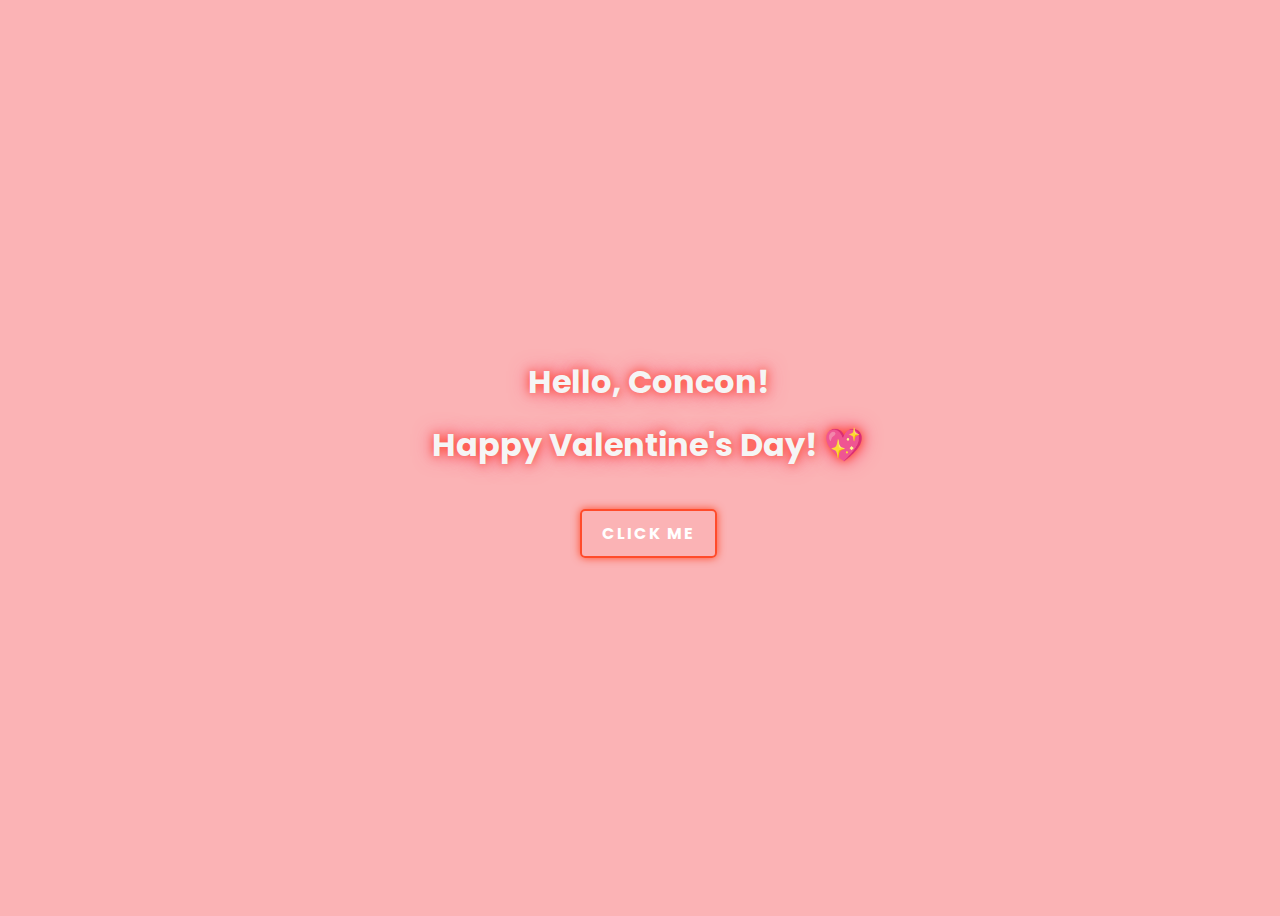
<file: index.html>
<!DOCTYPE html>
<html lang="en">
<head>
    <meta charset="UTF-8">
    <meta http-equiv="X-UA-Compatible" content="IE=edge">
    <meta name="viewport" content="width=device-width, initial-scale=1.0">
    <link rel="stylesheet" href="css/style.css">
    <link rel="icon" href="img/flowers.png" type="image/x-icon">
    <title>Special Gift</title>
</head>
<body>
    <div class="hello-message">Hello, Concon! </div>

    <div class="greetings">
        
       Happy Valentine's Day! 💖
        
    </div>
    <div class="description">
        <span>&nbsp;</span> <!-- Adds space -->
    </div>
    <div class="button">
        <button>
            <a href="letter.html">Click ME</a>
        </button>
        
    </div>
</body>
</html>
</file>
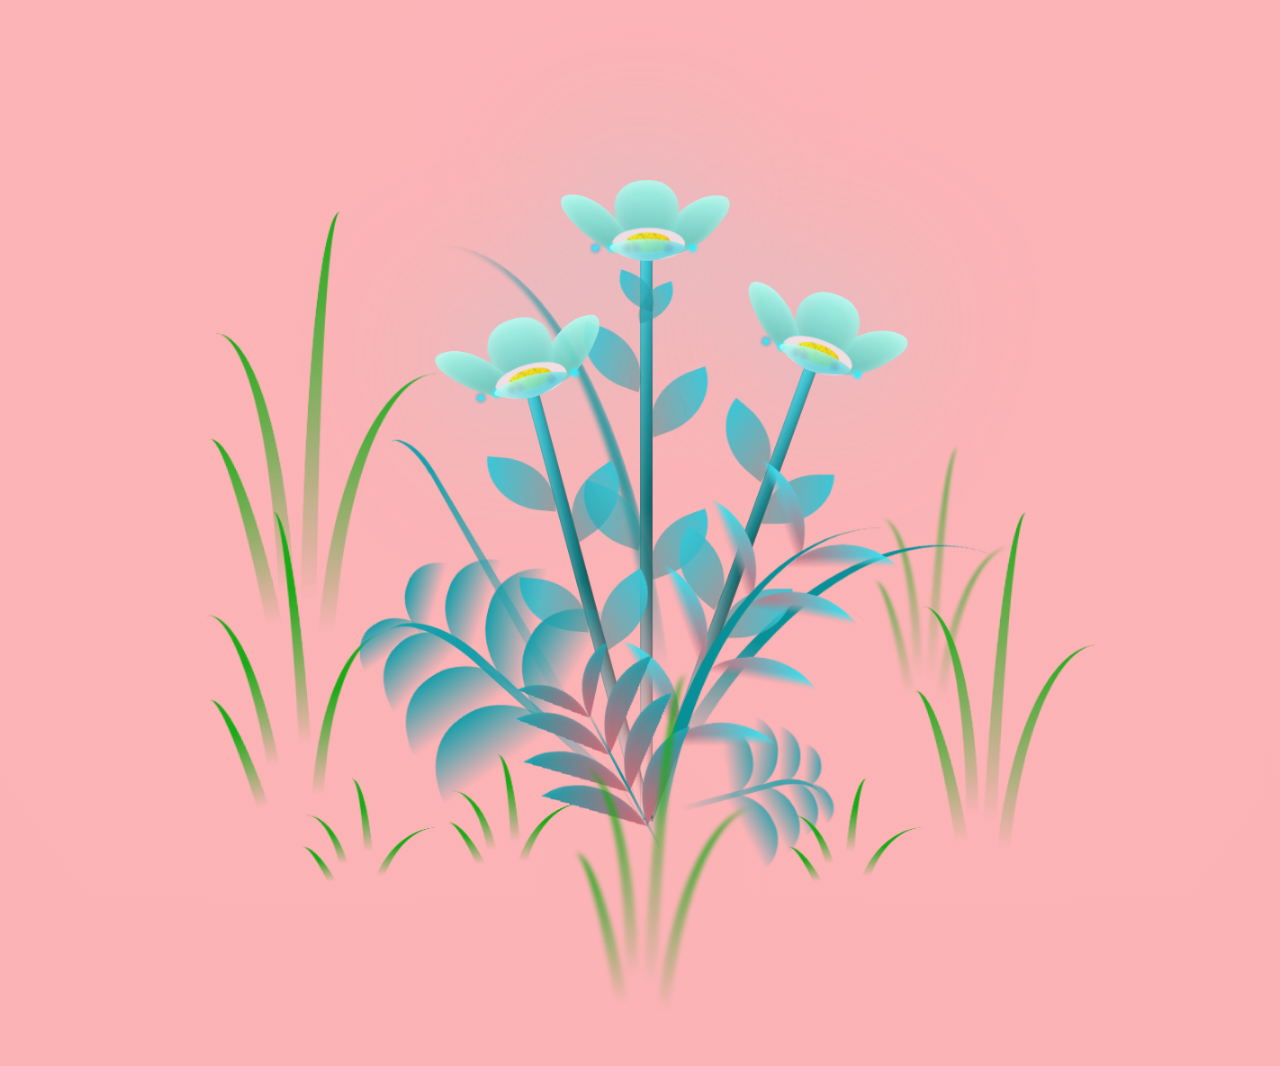
<file: flower.html>
<!DOCTYPE html>
<html lang="en">
<head>
    <meta charset="UTF-8">
    <meta http-equiv="X-UA-Compatible" content="IE=edge">
    <meta name="viewport" content="width=device-width, initial-scale=1.0">
    <link rel="stylesheet" href="css/main.css">
    <link rel="icon" href="img/flowers.png" type="image/x-icon">
    <title>flowers</title>
</head>
<body class="container">
    <div class="night"></div>
    <div class="flowers">
      <div class="flower flower--1">
        <div class="flower__leafs flower__leafs--1">
          <div class="flower__leaf flower__leaf--1"></div>
          <div class="flower__leaf flower__leaf--2"></div>
          <div class="flower__leaf flower__leaf--3"></div>
          <div class="flower__leaf flower__leaf--4"></div>
          <div class="flower__white-circle"></div>
  
          <div class="flower__light flower__light--1"></div>
          <div class="flower__light flower__light--2"></div>
          <div class="flower__light flower__light--3"></div>
          <div class="flower__light flower__light--4"></div>
          <div class="flower__light flower__light--5"></div>
          <div class="flower__light flower__light--6"></div>
          <div class="flower__light flower__light--7"></div>
          <div class="flower__light flower__light--8"></div>
  
        </div>
        <div class="flower__line">
          <div class="flower__line__leaf flower__line__leaf--1"></div>
          <div class="flower__line__leaf flower__line__leaf--2"></div>
          <div class="flower__line__leaf flower__line__leaf--3"></div>
          <div class="flower__line__leaf flower__line__leaf--4"></div>
          <div class="flower__line__leaf flower__line__leaf--5"></div>
          <div class="flower__line__leaf flower__line__leaf--6"></div>
        </div>
      </div>
  
      <div class="flower flower--2">
        <div class="flower__leafs flower__leafs--2">
          <div class="flower__leaf flower__leaf--1"></div>
          <div class="flower__leaf flower__leaf--2"></div>
          <div class="flower__leaf flower__leaf--3"></div>
          <div class="flower__leaf flower__leaf--4"></div>
          <div class="flower__white-circle"></div>
  
          <div class="flower__light flower__light--1"></div>
          <div class="flower__light flower__light--2"></div>
          <div class="flower__light flower__light--3"></div>
          <div class="flower__light flower__light--4"></div>
          <div class="flower__light flower__light--5"></div>
          <div class="flower__light flower__light--6"></div>
          <div class="flower__light flower__light--7"></div>
          <div class="flower__light flower__light--8"></div>
  
        </div>
        <div class="flower__line">
          <div class="flower__line__leaf flower__line__leaf--1"></div>
          <div class="flower__line__leaf flower__line__leaf--2"></div>
          <div class="flower__line__leaf flower__line__leaf--3"></div>
          <div class="flower__line__leaf flower__line__leaf--4"></div>
        </div>
      </div>
  
      <div class="flower flower--3">
        <div class="flower__leafs flower__leafs--3">
          <div class="flower__leaf flower__leaf--1"></div>
          <div class="flower__leaf flower__leaf--2"></div>
          <div class="flower__leaf flower__leaf--3"></div>
          <div class="flower__leaf flower__leaf--4"></div>
          <div class="flower__white-circle"></div>
  
          <div class="flower__light flower__light--1"></div>
          <div class="flower__light flower__light--2"></div>
          <div class="flower__light flower__light--3"></div>
          <div class="flower__light flower__light--4"></div>
          <div class="flower__light flower__light--5"></div>
          <div class="flower__light flower__light--6"></div>
          <div class="flower__light flower__light--7"></div>
          <div class="flower__light flower__light--8"></div>
  
        </div>
        <div class="flower__line">
          <div class="flower__line__leaf flower__line__leaf--1"></div>
          <div class="flower__line__leaf flower__line__leaf--2"></div>
          <div class="flower__line__leaf flower__line__leaf--3"></div>
          <div class="flower__line__leaf flower__line__leaf--4"></div>
        </div>
      </div>
  
      <div class="grow-ans" style="--d:1.2s">
        <div class="flower__g-long">
          <div class="flower__g-long__top"></div>
          <div class="flower__g-long__bottom"></div>
        </div>
      </div>
  
      <div class="growing-grass">
        <div class="flower__grass flower__grass--1">
          <div class="flower__grass--top"></div>
          <div class="flower__grass--bottom"></div>
          <div class="flower__grass__leaf flower__grass__leaf--1"></div>
          <div class="flower__grass__leaf flower__grass__leaf--2"></div>
          <div class="flower__grass__leaf flower__grass__leaf--3"></div>
          <div class="flower__grass__leaf flower__grass__leaf--4"></div>
          <div class="flower__grass__leaf flower__grass__leaf--5"></div>
          <div class="flower__grass__leaf flower__grass__leaf--6"></div>
          <div class="flower__grass__leaf flower__grass__leaf--7"></div>
          <div class="flower__grass__leaf flower__grass__leaf--8"></div>
          <div class="flower__grass__overlay"></div>
        </div>
      </div>
  
      <div class="growing-grass">
        <div class="flower__grass flower__grass--2">
          <div class="flower__grass--top"></div>
          <div class="flower__grass--bottom"></div>
          <div class="flower__grass__leaf flower__grass__leaf--1"></div>
          <div class="flower__grass__leaf flower__grass__leaf--2"></div>
          <div class="flower__grass__leaf flower__grass__leaf--3"></div>
          <div class="flower__grass__leaf flower__grass__leaf--4"></div>
          <div class="flower__grass__leaf flower__grass__leaf--5"></div>
          <div class="flower__grass__leaf flower__grass__leaf--6"></div>
          <div class="flower__grass__leaf flower__grass__leaf--7"></div>
          <div class="flower__grass__leaf flower__grass__leaf--8"></div>
          <div class="flower__grass__overlay"></div>
        </div>
      </div>
  
      <div class="grow-ans" style="--d:2.4s">
        <div class="flower__g-right flower__g-right--1">
          <div class="leaf"></div>
        </div>
      </div>
  
      <div class="grow-ans" style="--d:2.8s">
        <div class="flower__g-right flower__g-right--2">
          <div class="leaf"></div>
        </div>
      </div>
  
      <div class="grow-ans" style="--d:2.8s">
        <div class="flower__g-front">
          <div class="flower__g-front__leaf-wrapper flower__g-front__leaf-wrapper--1">
            <div class="flower__g-front__leaf"></div>
          </div>
          <div class="flower__g-front__leaf-wrapper flower__g-front__leaf-wrapper--2">
            <div class="flower__g-front__leaf"></div>
          </div>
          <div class="flower__g-front__leaf-wrapper flower__g-front__leaf-wrapper--3">
            <div class="flower__g-front__leaf"></div>
          </div>
          <div class="flower__g-front__leaf-wrapper flower__g-front__leaf-wrapper--4">
            <div class="flower__g-front__leaf"></div>
          </div>
          <div class="flower__g-front__leaf-wrapper flower__g-front__leaf-wrapper--5">
            <div class="flower__g-front__leaf"></div>
          </div>
          <div class="flower__g-front__leaf-wrapper flower__g-front__leaf-wrapper--6">
            <div class="flower__g-front__leaf"></div>
          </div>
          <div class="flower__g-front__leaf-wrapper flower__g-front__leaf-wrapper--7">
            <div class="flower__g-front__leaf"></div>
          </div>
          <div class="flower__g-front__leaf-wrapper flower__g-front__leaf-wrapper--8">
            <div class="flower__g-front__leaf"></div>
          </div>
          <div class="flower__g-front__line"></div>
        </div>
      </div>
  
      <div class="grow-ans" style="--d:3.2s">
        <div class="flower__g-fr">
          <div class="leaf"></div>
          <div class="flower__g-fr__leaf flower__g-fr__leaf--1"></div>
          <div class="flower__g-fr__leaf flower__g-fr__leaf--2"></div>
          <div class="flower__g-fr__leaf flower__g-fr__leaf--3"></div>
          <div class="flower__g-fr__leaf flower__g-fr__leaf--4"></div>
          <div class="flower__g-fr__leaf flower__g-fr__leaf--5"></div>
          <div class="flower__g-fr__leaf flower__g-fr__leaf--6"></div>
          <div class="flower__g-fr__leaf flower__g-fr__leaf--7"></div>
          <div class="flower__g-fr__leaf flower__g-fr__leaf--8"></div>
        </div>
      </div>
  
      <div class="long-g long-g--0">
        <div class="grow-ans" style="--d:3s">
          <div class="leaf leaf--0"></div>
        </div>
        <div class="grow-ans" style="--d:2.2s">
          <div class="leaf leaf--1"></div>
        </div>
        <div class="grow-ans" style="--d:3.4s">
          <div class="leaf leaf--2"></div>
        </div>
        <div class="grow-ans" style="--d:3.6s">
          <div class="leaf leaf--3"></div>
        </div>
      </div>
  
      <div class="long-g long-g--1">
        <div class="grow-ans" style="--d:3.6s">
          <div class="leaf leaf--0"></div>
        </div>
        <div class="grow-ans" style="--d:3.8s">
          <div class="leaf leaf--1"></div>
        </div>
        <div class="grow-ans" style="--d:4s">
          <div class="leaf leaf--2"></div>
        </div>
        <div class="grow-ans" style="--d:4.2s">
          <div class="leaf leaf--3"></div>
        </div>
      </div>
  
      <div class="long-g long-g--2">
        <div class="grow-ans" style="--d:4s">
          <div class="leaf leaf--0"></div>
        </div>
        <div class="grow-ans" style="--d:4.2s">
          <div class="leaf leaf--1"></div>
        </div>
        <div class="grow-ans" style="--d:4.4s">
          <div class="leaf leaf--2"></div>
        </div>
        <div class="grow-ans" style="--d:4.6s">
          <div class="leaf leaf--3"></div>
        </div>
      </div>
  
      <div class="long-g long-g--3">
        <div class="grow-ans" style="--d:4s">
          <div class="leaf leaf--0"></div>
        </div>
        <div class="grow-ans" style="--d:4.2s">
          <div class="leaf leaf--1"></div>
        </div>
        <div class="grow-ans" style="--d:3s">
          <div class="leaf leaf--2"></div>
        </div>
        <div class="grow-ans" style="--d:3.6s">
          <div class="leaf leaf--3"></div>
        </div>
      </div>
  
      <div class="long-g long-g--4">
        <div class="grow-ans" style="--d:4s">
          <div class="leaf leaf--0"></div>
        </div>
        <div class="grow-ans" style="--d:4.2s">
          <div class="leaf leaf--1"></div>
        </div>
        <div class="grow-ans" style="--d:3s">
          <div class="leaf leaf--2"></div>
        </div>
        <div class="grow-ans" style="--d:3.6s">
          <div class="leaf leaf--3"></div>
        </div>
      </div>
  
      <div class="long-g long-g--5">
        <div class="grow-ans" style="--d:4s">
          <div class="leaf leaf--0"></div>
        </div>
        <div class="grow-ans" style="--d:4.2s">
          <div class="leaf leaf--1"></div>
        </div>
        <div class="grow-ans" style="--d:3s">
          <div class="leaf leaf--2"></div>
        </div>
        <div class="grow-ans" style="--d:3.6s">
          <div class="leaf leaf--3"></div>
        </div>
      </div>
  
      <div class="long-g long-g--6">
        <div class="grow-ans" style="--d:4.2s">
          <div class="leaf leaf--0"></div>
        </div>
        <div class="grow-ans" style="--d:4.4s">
          <div class="leaf leaf--1"></div>
        </div>
        <div class="grow-ans" style="--d:4.6s">
          <div class="leaf leaf--2"></div>
        </div>
        <div class="grow-ans" style="--d:4.8s">
          <div class="leaf leaf--3"></div>
        </div>
      </div>
  
      <div class="long-g long-g--7">
        <div class="grow-ans" style="--d:3s">
          <div class="leaf leaf--0"></div>
        </div>
        <div class="grow-ans" style="--d:3.2s">
          <div class="leaf leaf--1"></div>
        </div>
        <div class="grow-ans" style="--d:3.5s">
          <div class="leaf leaf--2"></div>
        </div>
        <div class="grow-ans" style="--d:3.6s">
          <div class="leaf leaf--3"></div>
        </div>
      </div>
    </div>
    
    <script src="main.js"></script>
  </body>
</html>
</file>
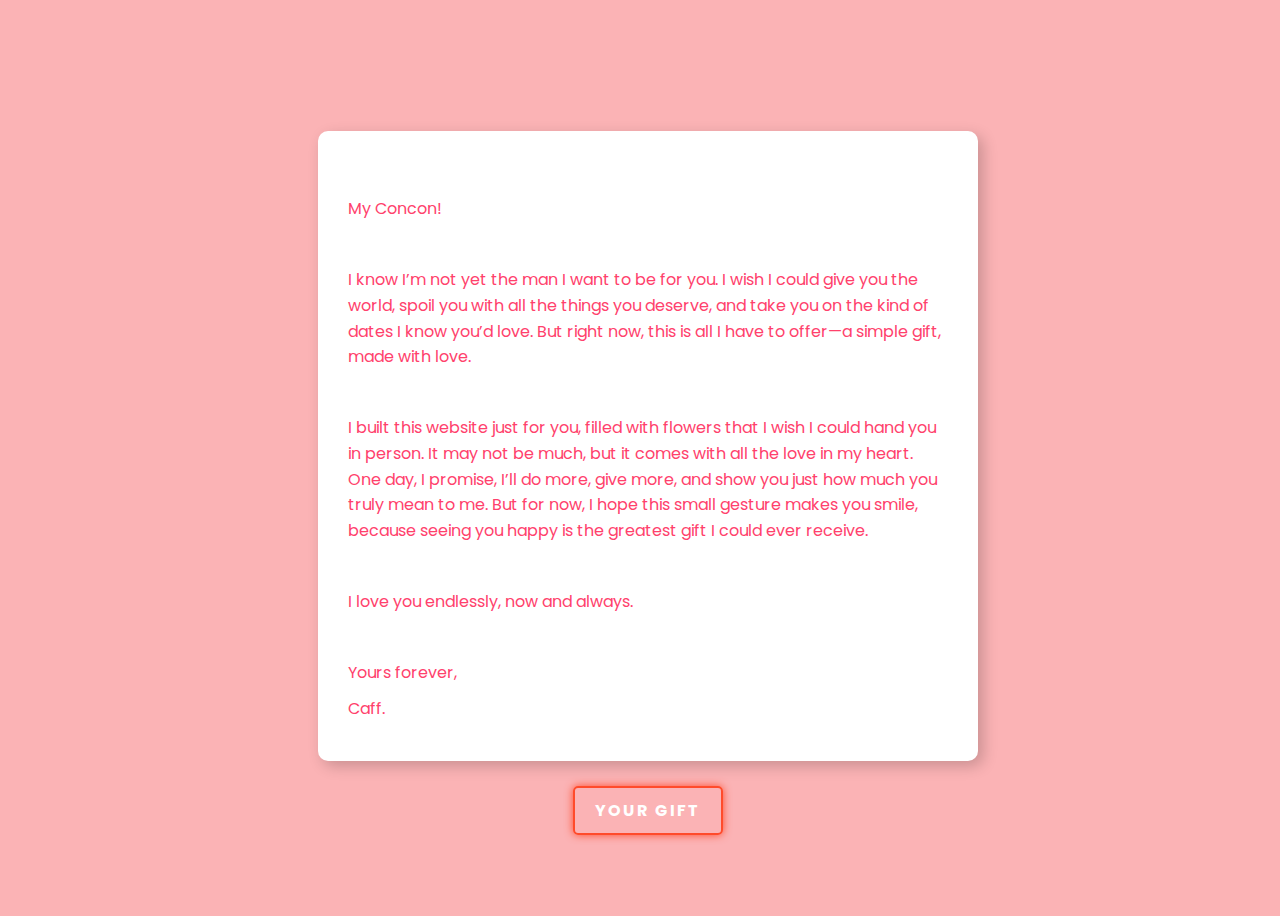
<file: letter.html>
<!DOCTYPE html>
<html lang="en">
<head>
    <meta charset="UTF-8">
    <meta http-equiv="X-UA-Compatible" content="IE=edge">
    <meta name="viewport" content="width=device-width, initial-scale=1.0">
    <link rel="stylesheet" href="css/style.css">
    <link rel="icon" href="img/flowers.png" type="image/x-icon">
    <title>Special Gift</title>
</head>
<body>
    <div class="description">
        <span>&nbsp;</span> <!-- Adds space -->
    </div>
    <div class="description">
        <span>&nbsp;</span> <!-- Adds space -->
    </div>
    <div class="letter">
        <span>&nbsp;</span> <!-- Adds space -->
        <P>My Concon! </P>
        <span>&nbsp;</span> <!-- Adds space -->
        <P>I know I’m not yet the man I want to be for you. I wish I could give you the world, spoil you with all the things you deserve, and take you on the kind of dates I know you’d love. But right now, this is all I have to offer—a simple gift, made with love.</P>
        <span>&nbsp;</span> <!-- Adds space -->
        <P>I built this website just for you, filled with flowers that I wish I could hand you in person. It may not be much, but it comes with all the love in my heart. One day, I promise, I’ll do more, give more, and show you just how much you truly mean to me. But for now, I hope this small gesture makes you smile, because seeing you happy is the greatest gift I could ever receive.</P>
        <span>&nbsp;</span> <!-- Adds space -->
        <P>I love you endlessly, now and always.</P>
        <span>&nbsp;</span> <!-- Adds space -->
        <P>Yours forever,</P>
        <P>Caff.</P>
    
    </div>

    
    <div class="description">
        <span>&nbsp;</span> <!-- Adds space -->
    </div>
    <div class="button">
        <button>
            <a href="flower.html">Your Gift</a>
        </button>
        
    </div>
    
    <!--<div class="description">
        <span>&nbsp;</span>
    </div>-->
</body>
</html>
</file>
<file: css/style.css>
@import url('https://fonts.googleapis.com/css2?family=Poppins:ital,wght@0,500;1,900&display=swap');

* {
    font-family: 'Poppins', cursive;
}

body {
    color: azure;
    width: 100%;
    height: 100vh;
    display: flex;
    flex-direction: column;
    align-items: center;
    justify-content: center;
    background-color: #fbb3b5;
}

.letter {
    background: white; /* White paper effect */
    max-width: 600px; /* Adjust width as needed */
    padding: 30px;
    border-radius: 10px; /* Soft rounded edges */
    box-shadow: 5px 5px 15px rgba(0, 0, 0, 0.2); /* Soft shadow */
    text-align: left;
    line-height: 1.6;
    color: #ff416c;
}

.letter p {
    margin: 10px 0;
}

/* Shared styles for Hello message and Greetings */
.hello-message,
.greetings {
    font-size: 2rem;
    font-weight: bold;
    text-align: center;
    color: whitesmoke;
    text-shadow: 0 0 10px #ff4b2b, 0 0 20px #ff416c;
    margin-bottom: 15px;
    animation: heartbeat 1.5s infinite alternate;
}

/* Heartbeat Animation */
@keyframes heartbeat {
    0% { transform: scale(1); }
    100% { transform: scale(1.1); }
}

/* Button styles */
.button button {
    background: transparent;
    border: 2px solid #ff4b2b;
    color: #ff4b2b;
    font-size: 1.2rem;
    padding: 10px 20px;
    cursor: pointer;
    transition: all 0.3s ease-in-out;
    position: relative;
    overflow: hidden;
    border-radius: 5px;
    text-transform: uppercase;
    font-weight: bold;
    letter-spacing: 2px;
    box-shadow: 0 0 8px #ff4b2b;
}

.button button:hover {
    background: #ff4b2b;
    color: black;
    box-shadow: 0 0 15px #ff4b2b, 0 0 30px #ff4b2b, 0 0 50px #ff4b2b;
}

.button a {
    text-decoration: none;
    color: inherit;
    display: block;
    width: 100%;
    height: 100%;
}

/* Button text styling */
.button a {
    text-decoration: none;
    font-size: 1rem;
    color: white;
}

/* Responsive styles */
@media screen and (max-width: 574px) {
    .greetings {
        font-size: 1.8rem;
    }

    .button a {
        font-size: 10px;
    }

    .button {
        margin: 5px 4px 6px 5px;
    }
}
</file>
<file: css/main.css>
*,
*::after,
*::before {
  padding: 0;
  margin: 0;
  box-sizing: border-box;
}

:root {
  --background-color: #fbb3b5;
  --dark-color: #d96672;
  --light-color: #ffdde1;
  --accent-color: #ff4d6d;
  --flower-color: #ff8095;
  --leaf-color: #d94f70;
}

body {
  display: flex;
  align-items: flex-end;
  justify-content: center;
  min-height: 100vh;
  background-color: var(--background-color);
  overflow: hidden;
  perspective: 1000px;
}

.night {
  position: fixed;
  left: 50%;
  top: 0;
  transform: translateX(-50%);
  width: 100%;
  height: 100%;
  background-image: radial-gradient(ellipse at top, transparent 0%, var(--background-color)), radial-gradient(ellipse at bottom, var(--background-color), rgba(255, 182, 193, 0.2));
}


.flowers {
  position: relative;
  transform: scale(0.9);
}

.flower {
  position: absolute;
  bottom: 10vmin;
  transform-origin: bottom center;
  z-index: 10;
  --fl-speed: 0.3s;
}
.flower--1 {
  -webkit-animation: moving-flower-1 4s linear infinite;
          animation: moving-flower-1 4s linear infinite;
}
.flower--1 .flower__line {
  height: 70vmin;
  -webkit-animation-delay: 0.3s;
          animation-delay: 0.3s;
}
.flower--1 .flower__line__leaf--1 {
  -webkit-animation: blooming-leaf-right var(--fl-speed) 1.6s backwards;
          animation: blooming-leaf-right var(--fl-speed) 1.6s backwards;
}
.flower--1 .flower__line__leaf--2 {
  -webkit-animation: blooming-leaf-right var(--fl-speed) 1.4s backwards;
          animation: blooming-leaf-right var(--fl-speed) 1.4s backwards;
}
.flower--1 .flower__line__leaf--3 {
  -webkit-animation: blooming-leaf-left var(--fl-speed) 1.2s backwards;
          animation: blooming-leaf-left var(--fl-speed) 1.2s backwards;
}
.flower--1 .flower__line__leaf--4 {
  -webkit-animation: blooming-leaf-left var(--fl-speed) 1s backwards;
          animation: blooming-leaf-left var(--fl-speed) 1s backwards;
}
.flower--1 .flower__line__leaf--5 {
  -webkit-animation: blooming-leaf-right var(--fl-speed) 1.8s backwards;
          animation: blooming-leaf-right var(--fl-speed) 1.8s backwards;
}
.flower--1 .flower__line__leaf--6 {
  -webkit-animation: blooming-leaf-left var(--fl-speed) 2s backwards;
          animation: blooming-leaf-left var(--fl-speed) 2s backwards;
}
.flower--2 {
  left: 50%;
  transform: rotate(20deg);
  -webkit-animation: moving-flower-2 4s linear infinite;
          animation: moving-flower-2 4s linear infinite;
}
.flower--2 .flower__line {
  height: 60vmin;
  -webkit-animation-delay: 0.6s;
          animation-delay: 0.6s;
}
.flower--2 .flower__line__leaf--1 {
  -webkit-animation: blooming-leaf-right var(--fl-speed) 1.9s backwards;
          animation: blooming-leaf-right var(--fl-speed) 1.9s backwards;
}
.flower--2 .flower__line__leaf--2 {
  -webkit-animation: blooming-leaf-right var(--fl-speed) 1.7s backwards;
          animation: blooming-leaf-right var(--fl-speed) 1.7s backwards;
}
.flower--2 .flower__line__leaf--3 {
  -webkit-animation: blooming-leaf-left var(--fl-speed) 1.5s backwards;
          animation: blooming-leaf-left var(--fl-speed) 1.5s backwards;
}
.flower--2 .flower__line__leaf--4 {
  -webkit-animation: blooming-leaf-left var(--fl-speed) 1.3s backwards;
          animation: blooming-leaf-left var(--fl-speed) 1.3s backwards;
}
.flower--3 {
  left: 50%;
  transform: rotate(-15deg);
  -webkit-animation: moving-flower-3 4s linear infinite;
          animation: moving-flower-3 4s linear infinite;
}
.flower--3 .flower__line {
  -webkit-animation-delay: 0.9s;
          animation-delay: 0.9s;
}
.flower--3 .flower__line__leaf--1 {
  -webkit-animation: blooming-leaf-right var(--fl-speed) 2.5s backwards;
          animation: blooming-leaf-right var(--fl-speed) 2.5s backwards;
}
.flower--3 .flower__line__leaf--2 {
  -webkit-animation: blooming-leaf-right var(--fl-speed) 2.3s backwards;
          animation: blooming-leaf-right var(--fl-speed) 2.3s backwards;
}
.flower--3 .flower__line__leaf--3 {
  -webkit-animation: blooming-leaf-left var(--fl-speed) 2.1s backwards;
          animation: blooming-leaf-left var(--fl-speed) 2.1s backwards;
}
.flower--3 .flower__line__leaf--4 {
  -webkit-animation: blooming-leaf-left var(--fl-speed) 1.9s backwards;
          animation: blooming-leaf-left var(--fl-speed) 1.9s backwards;
}
.flower__leafs {
  position: relative;
  -webkit-animation: blooming-flower 2s backwards;
          animation: blooming-flower 2s backwards;
}
.flower__leafs--1 {
  -webkit-animation-delay: 1.1s;
          animation-delay: 1.1s;
}
.flower__leafs--2 {
  -webkit-animation-delay: 1.4s;
          animation-delay: 1.4s;
}
.flower__leafs--3 {
  -webkit-animation-delay: 1.7s;
          animation-delay: 1.7s;
}
.flower__leafs::after {
  content: "";
  position: absolute;
  left: 0;
  top: 0;
  transform: translate(-50%, -100%);
  width: 8vmin;
  height: 8vmin;
  background-color: #6bf0ff;
  filter: blur(10vmin);
}
.flower__leaf {
  position: absolute;
  bottom: 0;
  left: 50%;
  width: 8vmin;
  height: 11vmin;
  border-radius: 51% 49% 47% 53%/44% 45% 55% 69%;
  background-color: #a7ffee;
  background-image: linear-gradient(to top, #54b8aa, #a7ffee);
  transform-origin: bottom center;
  opacity: 0.9;
  box-shadow: inset 0 0 2vmin rgba(255, 255, 255, 0.5);
}
.flower__leaf--1 {
  transform: translate(-10%, 1%) rotateY(40deg) rotateX(-50deg);
}
.flower__leaf--2 {
  transform: translate(-50%, -4%) rotateX(40deg);
}
.flower__leaf--3 {
  transform: translate(-90%, 0%) rotateY(45deg) rotateX(50deg);
}
.flower__leaf--4 {
  width: 8vmin;
  height: 8vmin;
  transform-origin: bottom left;
  border-radius: 4vmin 10vmin 4vmin 4vmin;
  transform: translate(0%, 18%) rotateX(70deg) rotate(-43deg);
  background-image: linear-gradient(to top, #39c6d6, #a7ffee);
  z-index: 1;
  opacity: 0.8;
}
.flower__white-circle {
  position: absolute;
  left: -3.5vmin;
  top: -3vmin;
  width: 9vmin;
  height: 4vmin;
  border-radius: 50%;
  background-color: var(--light-color);
}

.flower__white-circle::after {
  content: "";
  position: absolute;
  left: 50%;
  top: 45%;
  transform: translate(-50%, -50%);
  width: 60%;
  height: 60%;
  border-radius: inherit;
  background-image: repeating-linear-gradient(135deg, rgba(0, 0, 0, 0.03) 0px, rgba(0, 0, 0, 0.03) 1px, transparent 1px, transparent 12px), repeating-linear-gradient(45deg, rgba(0, 0, 0, 0.03) 0px, rgba(0, 0, 0, 0.03) 1px, transparent 1px, transparent 12px), repeating-linear-gradient(67.5deg, rgba(0, 0, 0, 0.03) 0px, rgba(0, 0, 0, 0.03) 1px, transparent 1px, transparent 12px), repeating-linear-gradient(135deg, rgba(0, 0, 0, 0.03) 0px, rgba(0, 0, 0, 0.03) 1px, transparent 1px, transparent 12px), repeating-linear-gradient(45deg, rgba(0, 0, 0, 0.03) 0px, rgba(0, 0, 0, 0.03) 1px, transparent 1px, transparent 12px), repeating-linear-gradient(112.5deg, rgba(0, 0, 0, 0.03) 0px, rgba(0, 0, 0, 0.03) 1px, transparent 1px, transparent 12px), repeating-linear-gradient(112.5deg, rgba(0, 0, 0, 0.03) 0px, rgba(0, 0, 0, 0.03) 1px, transparent 1px, transparent 12px), repeating-linear-gradient(45deg, rgba(0, 0, 0, 0.03) 0px, rgba(0, 0, 0, 0.03) 1px, transparent 1px, transparent 12px), repeating-linear-gradient(22.5deg, rgba(0, 0, 0, 0.03) 0px, rgba(0, 0, 0, 0.03) 1px, transparent 1px, transparent 12px), repeating-linear-gradient(45deg, rgba(0, 0, 0, 0.03) 0px, rgba(0, 0, 0, 0.03) 1px, transparent 1px, transparent 12px), repeating-linear-gradient(22.5deg, rgba(0, 0, 0, 0.03) 0px, rgba(0, 0, 0, 0.03) 1px, transparent 1px, transparent 12px), repeating-linear-gradient(135deg, rgba(0, 0, 0, 0.03) 0px, rgba(0, 0, 0, 0.03) 1px, transparent 1px, transparent 12px), repeating-linear-gradient(157.5deg, rgba(0, 0, 0, 0.03) 0px, rgba(0, 0, 0, 0.03) 1px, transparent 1px, transparent 12px), repeating-linear-gradient(67.5deg, rgba(0, 0, 0, 0.03) 0px, rgba(0, 0, 0, 0.03) 1px, transparent 1px, transparent 12px), repeating-linear-gradient(67.5deg, rgba(0, 0, 0, 0.03) 0px, rgba(0, 0, 0, 0.03) 1px, transparent 1px, transparent 12px), linear-gradient(90deg, rgb(255, 235, 18), rgb(255, 206, 0));
}
.flower__line {
  height: 55vmin;
  width: 1.5vmin;
  background-image: linear-gradient(to left, rgba(0, 0, 0, 0.2), transparent, rgba(255, 255, 255, 0.2)), linear-gradient(to top, transparent 10%, #14757a, #39c6d6);
  box-shadow: inset 0 0 2px rgba(0, 0, 0, 0.5);
  -webkit-animation: grow-flower-tree 4s backwards;
          animation: grow-flower-tree 4s backwards;
}
.flower__line__leaf {
  --w: 7vmin;
  --h: calc(var(--w) + 2vmin);
  position: absolute;
  top: 20%;
  left: 90%;
  width: var(--w);
  height: var(--h);
  border-top-right-radius: var(--h);
  border-bottom-left-radius: var(--h);
  background-image: linear-gradient(to top, rgba(20, 117, 122, 0.4), #39c6d6);
}
.flower__line__leaf--1 {
  transform: rotate(70deg) rotateY(30deg);
}
.flower__line__leaf--2 {
  top: 45%;
  transform: rotate(70deg) rotateY(30deg);
}
.flower__line__leaf--3, .flower__line__leaf--4, .flower__line__leaf--6 {
  border-top-right-radius: 0;
  border-bottom-left-radius: 0;
  border-top-left-radius: var(--h);
  border-bottom-right-radius: var(--h);
  left: -460%;
  top: 12%;
  transform: rotate(-70deg) rotateY(30deg);
}
.flower__line__leaf--4 {
  top: 40%;
}
.flower__line__leaf--5 {
  top: 0;
  transform-origin: left;
  transform: rotate(70deg) rotateY(30deg) scale(0.6);
}
.flower__line__leaf--6 {
  top: -2%;
  left: -450%;
  transform-origin: right;
  transform: rotate(-70deg) rotateY(30deg) scale(0.6);
}
.flower__light {
  position: absolute;
  bottom: 0vmin;
  width: 1vmin;
  height: 1vmin;
  background-color: var(--accent-color);
  border-radius: 50%;
  filter: blur(0.2vmin);
  -webkit-animation: light-ans 4s linear infinite backwards;
  animation: light-ans 4s linear infinite backwards;
}
.flower__light:nth-child(odd) {
  background-color: #23f0ff;
}
.flower__light--1 {
  left: -2vmin;
  -webkit-animation-delay: 1s;
          animation-delay: 1s;
}
.flower__light--2 {
  left: 3vmin;
  -webkit-animation-delay: 0.5s;
          animation-delay: 0.5s;
}
.flower__light--3 {
  left: -6vmin;
  -webkit-animation-delay: 0.3s;
          animation-delay: 0.3s;
}
.flower__light--4 {
  left: 6vmin;
  -webkit-animation-delay: 0.9s;
          animation-delay: 0.9s;
}
.flower__light--5 {
  left: -1vmin;
  -webkit-animation-delay: 1.5s;
          animation-delay: 1.5s;
}
.flower__light--6 {
  left: -4vmin;
  -webkit-animation-delay: 3s;
          animation-delay: 3s;
}
.flower__light--7 {
  left: 3vmin;
  -webkit-animation-delay: 2s;
          animation-delay: 2s;
}
.flower__light--8 {
  left: -6vmin;
  -webkit-animation-delay: 3.5s;
          animation-delay: 3.5s;
}
.flower__grass {
  --c: #159faa;
  --line-w: 1.5vmin;
  position: absolute;
  bottom: 12vmin;
  left: -7vmin;
  display: flex;
  flex-direction: column;
  align-items: flex-end;
  z-index: 20;
  transform-origin: bottom center;
  transform: rotate(-48deg) rotateY(40deg);
}
.flower__grass--1 {
  -webkit-animation: moving-grass 2s linear infinite;
          animation: moving-grass 2s linear infinite;
}
.flower__grass--2 {
  left: 2vmin;
  bottom: 10vmin;
  transform: scale(0.5) rotate(75deg) rotateX(10deg) rotateY(-200deg);
  opacity: 0.8;
  z-index: 0;
  -webkit-animation: moving-grass--2 1.5s linear infinite;
          animation: moving-grass--2 1.5s linear infinite;
}
.flower__grass--top {
  width: 7vmin;
  height: 10vmin;
  border-top-right-radius: 100%;
  border-right: var(--line-w) solid var(--c);
  transform-origin: bottom center;
  transform: rotate(-2deg);
}
.flower__grass--bottom {
  margin-top: -2px;
  width: var(--line-w);
  height: 25vmin;
  background-image: linear-gradient(to top, transparent, var(--c));
}
.flower__grass__leaf {
  --size: 10vmin;
  position: absolute;
  width: calc(var(--size) * 2.1);
  height: var(--size);
  border-top-left-radius: var(--size);
  border-top-right-radius: var(--size);
  background-image: linear-gradient(to top, transparent, transparent 30%, var(--c));
  z-index: 100;
}
.flower__grass__leaf--1 {
  top: -6%;
  left: 30%;
  --size: 6vmin;
  transform: rotate(-20deg);
  -webkit-animation: growing-grass-ans--1 2s 2.6s backwards;
          animation: growing-grass-ans--1 2s 2.6s backwards;
}
@-webkit-keyframes growing-grass-ans--1 {
  0% {
    transform-origin: bottom left;
    transform: rotate(-20deg) scale(0);
  }
}
@keyframes growing-grass-ans--1 {
  0% {
    transform-origin: bottom left;
    transform: rotate(-20deg) scale(0);
  }
}
.flower__grass__leaf--2 {
  top: -5%;
  left: -110%;
  --size: 6vmin;
  transform: rotate(10deg);
  -webkit-animation: growing-grass-ans--2 2s 2.4s linear backwards;
          animation: growing-grass-ans--2 2s 2.4s linear backwards;
}
@-webkit-keyframes growing-grass-ans--2 {
  0% {
    transform-origin: bottom right;
    transform: rotate(10deg) scale(0);
  }
}
@keyframes growing-grass-ans--2 {
  0% {
    transform-origin: bottom right;
    transform: rotate(10deg) scale(0);
  }
}
.flower__grass__leaf--3 {
  top: 5%;
  left: 60%;
  --size: 8vmin;
  transform: rotate(-18deg) rotateX(-20deg);
  -webkit-animation: growing-grass-ans--3 2s 2.2s linear backwards;
          animation: growing-grass-ans--3 2s 2.2s linear backwards;
}
@-webkit-keyframes growing-grass-ans--3 {
  0% {
    transform-origin: bottom left;
    transform: rotate(-18deg) rotateX(-20deg) scale(0);
  }
}
@keyframes growing-grass-ans--3 {
  0% {
    transform-origin: bottom left;
    transform: rotate(-18deg) rotateX(-20deg) scale(0);
  }
}
.flower__grass__leaf--4 {
  top: 6%;
  left: -135%;
  --size: 8vmin;
  transform: rotate(2deg);
  -webkit-animation: growing-grass-ans--4 2s 2s linear backwards;
          animation: growing-grass-ans--4 2s 2s linear backwards;
}
@-webkit-keyframes growing-grass-ans--4 {
  0% {
    transform-origin: bottom right;
    transform: rotate(2deg) scale(0);
  }
}
@keyframes growing-grass-ans--4 {
  0% {
    transform-origin: bottom right;
    transform: rotate(2deg) scale(0);
  }
}
.flower__grass__leaf--5 {
  top: 20%;
  left: 60%;
  --size: 10vmin;
  transform: rotate(-24deg) rotateX(-20deg);
  -webkit-animation: growing-grass-ans--5 2s 1.8s linear backwards;
          animation: growing-grass-ans--5 2s 1.8s linear backwards;
}
@-webkit-keyframes growing-grass-ans--5 {
  0% {
    transform-origin: bottom left;
    transform: rotate(-24deg) rotateX(-20deg) scale(0);
  }
}
@keyframes growing-grass-ans--5 {
  0% {
    transform-origin: bottom left;
    transform: rotate(-24deg) rotateX(-20deg) scale(0);
  }
}
.flower__grass__leaf--6 {
  top: 22%;
  left: -180%;
  --size: 10vmin;
  transform: rotate(10deg);
  -webkit-animation: growing-grass-ans--6 2s 1.6s linear backwards;
          animation: growing-grass-ans--6 2s 1.6s linear backwards;
}
@-webkit-keyframes growing-grass-ans--6 {
  0% {
    transform-origin: bottom right;
    transform: rotate(10deg) scale(0);
  }
}
@keyframes growing-grass-ans--6 {
  0% {
    transform-origin: bottom right;
    transform: rotate(10deg) scale(0);
  }
}
.flower__grass__leaf--7 {
  top: 39%;
  left: 70%;
  --size: 10vmin;
  transform: rotate(-10deg);
  -webkit-animation: growing-grass-ans--7 2s 1.4s linear backwards;
          animation: growing-grass-ans--7 2s 1.4s linear backwards;
}
@-webkit-keyframes growing-grass-ans--7 {
  0% {
    transform-origin: bottom left;
    transform: rotate(-10deg) scale(0);
  }
}
@keyframes growing-grass-ans--7 {
  0% {
    transform-origin: bottom left;
    transform: rotate(-10deg) scale(0);
  }
}
.flower__grass__leaf--8 {
  top: 40%;
  left: -215%;
  --size: 11vmin;
  transform: rotate(10deg);
  -webkit-animation: growing-grass-ans--8 2s 1.2s linear backwards;
          animation: growing-grass-ans--8 2s 1.2s linear backwards;
}
@-webkit-keyframes growing-grass-ans--8 {
  0% {
    transform-origin: bottom right;
    transform: rotate(10deg) scale(0);
  }
}
@keyframes growing-grass-ans--8 {
  0% {
    transform-origin: bottom right;
    transform: rotate(10deg) scale(0);
  }
}
.flower__grass__overlay {
  position: absolute;
  top: -10%;
  right: 0%;
  width: 100%;
  height: 100%;
  background-color: rgba(0, 0, 0, 0);
  filter: blur(1.5vmin);
  z-index: 100;
}
.flower__g-long {
  --w: 2vmin;
  --h: 6vmin;
  --c: #159faa;
  position: absolute;
  bottom: 10vmin;
  left: -3vmin;
  transform-origin: bottom center;
  transform: rotate(-30deg) rotateY(-20deg);
  display: flex;
  flex-direction: column;
  align-items: flex-end;
  -webkit-animation: flower-g-long-ans 3s linear infinite;
          animation: flower-g-long-ans 3s linear infinite;
}
@-webkit-keyframes flower-g-long-ans {
  0%, 100% {
    transform: rotate(-30deg) rotateY(-20deg);
  }
  50% {
    transform: rotate(-32deg) rotateY(-20deg);
  }
}
@keyframes flower-g-long-ans {
  0%, 100% {
    transform: rotate(-30deg) rotateY(-20deg);
  }
  50% {
    transform: rotate(-32deg) rotateY(-20deg);
  }
}
.flower__g-long__top {
  top: calc(var(--h) * -1);
  width: calc(var(--w) + 1vmin);
  height: var(--h);
  border-top-right-radius: 100%;
  border-right: 0.7vmin solid var(--c);
  transform: translate(-0.7vmin, 1vmin);
}
.flower__g-long__bottom {
  width: var(--w);
  height: 50vmin;
  transform-origin: bottom center;
  background-image: linear-gradient(to top, transparent 30%, var(--c));
  box-shadow: inset 0 0 2px rgba(0, 0, 0, 0.5);
  -webkit-clip-path: polygon(35% 0, 65% 1%, 100% 100%, 0% 100%);
          clip-path: polygon(35% 0, 65% 1%, 100% 100%, 0% 100%);
}
.flower__g-right {
  position: absolute;
  bottom: 6vmin;
  left: -2vmin;
  transform-origin: bottom left;
  transform: rotate(20deg);
}
.flower__g-right .leaf {
  width: 30vmin;
  height: 50vmin;
  border-top-left-radius: 100%;
  border-left: 2vmin solid #079097;
  background-image: linear-gradient(to bottom, transparent, var(--dark-color) 611000%);
  -webkit-mask-image: linear-gradient(to top, transparent 30%, #079097 60%);
}
.flower__g-right--1 {
  -webkit-animation: flower-g-right-ans 2.5s linear infinite;
          animation: flower-g-right-ans 2.5s linear infinite;
}
.flower__g-right--2 {
  left: 5vmin;
  transform: rotateY(-180deg);
  -webkit-animation: flower-g-right-ans--2 3s linear infinite;
          animation: flower-g-right-ans--2 3s linear infinite;
}
.flower__g-right--2 .leaf {
  height: 75vmin;
  filter: blur(0.3vmin);
  opacity: 0.8;
}
@-webkit-keyframes flower-g-right-ans {
  0%, 100% {
    transform: rotate(20deg);
  }
  50% {
    transform: rotate(24deg) rotateX(-20deg);
  }
}
@keyframes flower-g-right-ans {
  0%, 100% {
    transform: rotate(20deg);
  }
  50% {
    transform: rotate(24deg) rotateX(-20deg);
  }
}
@-webkit-keyframes flower-g-right-ans--2 {
  0%, 100% {
    transform: rotateY(-180deg) rotate(0deg) rotateX(-20deg);
  }
  50% {
    transform: rotateY(-180deg) rotate(6deg) rotateX(-20deg);
  }
}
@keyframes flower-g-right-ans--2 {
  0%, 100% {
    transform: rotateY(-180deg) rotate(0deg) rotateX(-20deg);
  }
  50% {
    transform: rotateY(-180deg) rotate(6deg) rotateX(-20deg);
  }
}
.flower__g-front {
  position: absolute;
  bottom: 6vmin;
  left: 2.5vmin;
  z-index: 100;
  transform-origin: bottom center;
  transform: rotate(-28deg) rotateY(30deg) scale(1.04);
  -webkit-animation: flower__g-front-ans 2s linear infinite;
          animation: flower__g-front-ans 2s linear infinite;
}
@-webkit-keyframes flower__g-front-ans {
  0%, 100% {
    transform: rotate(-28deg) rotateY(30deg) scale(1.04);
  }
  50% {
    transform: rotate(-35deg) rotateY(40deg) scale(1.04);
  }
}
@keyframes flower__g-front-ans {
  0%, 100% {
    transform: rotate(-28deg) rotateY(30deg) scale(1.04);
  }
  50% {
    transform: rotate(-35deg) rotateY(40deg) scale(1.04);
  }
}
.flower__g-front__line {
  width: 0.3vmin;
  height: 20vmin;
  background-image: linear-gradient(to top, transparent, #079097, transparent 100%);
  position: relative;
}
.flower__g-front__leaf-wrapper {
  position: absolute;
  top: 0;
  left: 0;
  transform-origin: bottom left;
  transform: rotate(10deg);
}
.flower__g-front__leaf-wrapper:nth-child(even) {
  left: 0vmin;
  transform: rotateY(-180deg) rotate(5deg);
  -webkit-animation: flower__g-front__leaf-left-ans 1s ease-in backwards;
          animation: flower__g-front__leaf-left-ans 1s ease-in backwards;
}
.flower__g-front__leaf-wrapper:nth-child(odd) {
  -webkit-animation: flower__g-front__leaf-ans 1s ease-in backwards;
          animation: flower__g-front__leaf-ans 1s ease-in backwards;
}
.flower__g-front__leaf-wrapper--1 {
  top: -8vmin;
  transform: scale(0.7);
  -webkit-animation: flower__g-front__leaf-ans 1s 5.5s ease-in backwards !important;
          animation: flower__g-front__leaf-ans 1s 5.5s ease-in backwards !important;
}
.flower__g-front__leaf-wrapper--2 {
  top: -8vmin;
  transform: rotateY(-180deg) scale(0.7) !important;
  -webkit-animation: flower__g-front__leaf-left-ans-2 1s 4.6s ease-in backwards !important;
          animation: flower__g-front__leaf-left-ans-2 1s 4.6s ease-in backwards !important;
}
.flower__g-front__leaf-wrapper--3 {
  top: -3vmin;
  -webkit-animation: flower__g-front__leaf-ans 1s 4.6s ease-in backwards;
          animation: flower__g-front__leaf-ans 1s 4.6s ease-in backwards;
}
.flower__g-front__leaf-wrapper--4 {
  top: -3vmin;
  transform: rotateY(-180deg) scale(0.9) !important;
  -webkit-animation: flower__g-front__leaf-left-ans-2 1s 4.6s ease-in backwards !important;
          animation: flower__g-front__leaf-left-ans-2 1s 4.6s ease-in backwards !important;
}
@-webkit-keyframes flower__g-front__leaf-left-ans-2 {
  0% {
    transform: rotateY(-180deg) scale(0);
  }
}
@keyframes flower__g-front__leaf-left-ans-2 {
  0% {
    transform: rotateY(-180deg) scale(0);
  }
}
.flower__g-front__leaf-wrapper--5, .flower__g-front__leaf-wrapper--6 {
  top: 2vmin;
}
.flower__g-front__leaf-wrapper--7, .flower__g-front__leaf-wrapper--8 {
  top: 6.5vmin;
}
.flower__g-front__leaf-wrapper--2 {
  -webkit-animation-delay: 5.2s !important;
          animation-delay: 5.2s !important;
}
.flower__g-front__leaf-wrapper--3 {
  -webkit-animation-delay: 4.9s !important;
          animation-delay: 4.9s !important;
}
.flower__g-front__leaf-wrapper--5 {
  -webkit-animation-delay: 4.3s !important;
          animation-delay: 4.3s !important;
}
.flower__g-front__leaf-wrapper--6 {
  -webkit-animation-delay: 4.1s !important;
          animation-delay: 4.1s !important;
}
.flower__g-front__leaf-wrapper--7 {
  -webkit-animation-delay: 3.8s !important;
          animation-delay: 3.8s !important;
}
.flower__g-front__leaf-wrapper--8 {
  -webkit-animation-delay: 3.5s !important;
          animation-delay: 3.5s !important;
}
@-webkit-keyframes flower__g-front__leaf-ans {
  0% {
    transform: rotate(10deg) scale(0);
  }
}
@keyframes flower__g-front__leaf-ans {
  0% {
    transform: rotate(10deg) scale(0);
  }
}
@-webkit-keyframes flower__g-front__leaf-left-ans {
  0% {
    transform: rotateY(-180deg) rotate(5deg) scale(0);
  }
}
@keyframes flower__g-front__leaf-left-ans {
  0% {
    transform: rotateY(-180deg) rotate(5deg) scale(0);
  }
}
.flower__g-front__leaf {
  width: 10vmin;
  height: 10vmin;
  border-radius: 100% 0% 0% 100%/100% 100% 0% 0%;
  box-shadow: inset 0 2px 1vmin hsla(184deg, 97%, 58%, 0.2);
  background-image: linear-gradient(to bottom left, transparent, var(--dark-color)), linear-gradient(to bottom right, #159faa 50%, transparent 50%, transparent);
  -webkit-mask-image: linear-gradient(to bottom right, #159faa 50%, transparent 50%, transparent);
  mask-image: linear-gradient(to bottom right, #159faa 50%, transparent 50%, transparent);
}
.flower__g-fr {
  position: absolute;
  bottom: -4vmin;
  left: vmin;
  transform-origin: bottom left;
  z-index: 10;
  -webkit-animation: flower__g-fr-ans 2s linear infinite;
          animation: flower__g-fr-ans 2s linear infinite;
}
@-webkit-keyframes flower__g-fr-ans {
  0%, 100% {
    transform: rotate(2deg);
  }
  50% {
    transform: rotate(4deg);
  }
}
@keyframes flower__g-fr-ans {
  0%, 100% {
    transform: rotate(2deg);
  }
  50% {
    transform: rotate(4deg);
  }
}
.flower__g-fr .leaf {
  width: 30vmin;
  height: 50vmin;
  border-top-left-radius: 100%;
  border-left: 2vmin solid #079097;
  -webkit-mask-image: linear-gradient(to top, transparent 25%, #079097 50%);
  position: relative;
  z-index: 1;
}
.flower__g-fr__leaf {
  position: absolute;
  top: 0;
  left: 0;
  width: 10vmin;
  height: 10vmin;
  border-radius: 100% 0% 0% 100%/100% 100% 0% 0%;
  box-shadow: inset 0 2px 1vmin hsla(184deg, 97%, 58%, 0.2);
  background-image: linear-gradient(to bottom left, transparent, var(--dark-color) 98%), linear-gradient(to bottom right, #23f0ff 45%, transparent 50%, transparent);
  -webkit-mask-image: linear-gradient(135deg, #159faa 40%, transparent 50%, transparent);
}
.flower__g-fr__leaf--1 {
  left: 20vmin;
  transform: rotate(45deg);
  -webkit-animation: flower__g-fr-leaft-ans-1 0.5s 5.2s linear backwards;
          animation: flower__g-fr-leaft-ans-1 0.5s 5.2s linear backwards;
}
@-webkit-keyframes flower__g-fr-leaft-ans-1 {
  0% {
    transform-origin: left;
    transform: rotate(45deg) scale(0);
  }
}
@keyframes flower__g-fr-leaft-ans-1 {
  0% {
    transform-origin: left;
    transform: rotate(45deg) scale(0);
  }
}
.flower__g-fr__leaf--2 {
  left: 12vmin;
  top: -7vmin;
  transform: rotate(25deg) rotateY(-180deg);
  -webkit-animation: flower__g-fr-leaft-ans-6 0.5s 5s linear backwards;
          animation: flower__g-fr-leaft-ans-6 0.5s 5s linear backwards;
}
.flower__g-fr__leaf--3 {
  left: 15vmin;
  top: 6vmin;
  transform: rotate(55deg);
  -webkit-animation: flower__g-fr-leaft-ans-5 0.5s 4.8s linear backwards;
          animation: flower__g-fr-leaft-ans-5 0.5s 4.8s linear backwards;
}
.flower__g-fr__leaf--4 {
  left: 6vmin;
  top: -2vmin;
  transform: rotate(25deg) rotateY(-180deg);
  -webkit-animation: flower__g-fr-leaft-ans-6 0.5s 4.6s linear backwards;
          animation: flower__g-fr-leaft-ans-6 0.5s 4.6s linear backwards;
}
.flower__g-fr__leaf--5 {
  left: 10vmin;
  top: 14vmin;
  transform: rotate(55deg);
  -webkit-animation: flower__g-fr-leaft-ans-5 0.5s 4.4s linear backwards;
          animation: flower__g-fr-leaft-ans-5 0.5s 4.4s linear backwards;
}
@-webkit-keyframes flower__g-fr-leaft-ans-5 {
  0% {
    transform-origin: left;
    transform: rotate(55deg) scale(0);
  }
}
@keyframes flower__g-fr-leaft-ans-5 {
  0% {
    transform-origin: left;
    transform: rotate(55deg) scale(0);
  }
}
.flower__g-fr__leaf--6 {
  left: 0vmin;
  top: 6vmin;
  transform: rotate(25deg) rotateY(-180deg);
  -webkit-animation: flower__g-fr-leaft-ans-6 0.5s 4.2s linear backwards;
          animation: flower__g-fr-leaft-ans-6 0.5s 4.2s linear backwards;
}
@-webkit-keyframes flower__g-fr-leaft-ans-6 {
  0% {
    transform-origin: right;
    transform: rotate(25deg) rotateY(-180deg) scale(0);
  }
}
@keyframes flower__g-fr-leaft-ans-6 {
  0% {
    transform-origin: right;
    transform: rotate(25deg) rotateY(-180deg) scale(0);
  }
}
.flower__g-fr__leaf--7 {
  left: 5vmin;
  top: 22vmin;
  transform: rotate(45deg);
  -webkit-animation: flower__g-fr-leaft-ans-7 0.5s 4s linear backwards;
          animation: flower__g-fr-leaft-ans-7 0.5s 4s linear backwards;
}
@-webkit-keyframes flower__g-fr-leaft-ans-7 {
  0% {
    transform-origin: left;
    transform: rotate(45deg) scale(0);
  }
}
@keyframes flower__g-fr-leaft-ans-7 {
  0% {
    transform-origin: left;
    transform: rotate(45deg) scale(0);
  }
}
.flower__g-fr__leaf--8 {
  left: -4vmin;
  top: 15vmin;
  transform: rotate(15deg) rotateY(-180deg);
  -webkit-animation: flower__g-fr-leaft-ans-8 0.5s 3.8s linear backwards;
          animation: flower__g-fr-leaft-ans-8 0.5s 3.8s linear backwards;
}
@-webkit-keyframes flower__g-fr-leaft-ans-8 {
  0% {
    transform-origin: right;
    transform: rotate(15deg) rotateY(-180deg) scale(0);
  }
}
@keyframes flower__g-fr-leaft-ans-8 {
  0% {
    transform-origin: right;
    transform: rotate(15deg) rotateY(-180deg) scale(0);
  }
}

.long-g {
  position: absolute;
  bottom: 25vmin;
  left: -42vmin;
  transform-origin: bottom left;
}
.long-g--1 {
  bottom: 0vmin;
  transform: scale(0.8) rotate(-5deg);
}
.long-g--1 .leaf {
  -webkit-mask-image: linear-gradient(to top, transparent 40%, #079097 80%) !important;
}
.long-g--1 .leaf--1 {
  --w: 5vmin;
  --h: 60vmin;
  left: -2vmin;
  transform: rotate(3deg) rotateY(-180deg);
}
.long-g--2, .long-g--3 {
  bottom: -3vmin;
  left: -35vmin;
  transform-origin: center;
  transform: scale(0.6) rotateX(60deg);
}
.long-g--2 .leaf, .long-g--3 .leaf {
  -webkit-mask-image: linear-gradient(to top, transparent 50%, #079097 80%) !important;
}
.long-g--2 .leaf--1, .long-g--3 .leaf--1 {
  left: -1vmin;
  transform: rotateY(-180deg);
}
.long-g--3 {
  left: -17vmin;
  bottom: 0vmin;
}
.long-g--3 .leaf {
  -webkit-mask-image: linear-gradient(to top, transparent 40%, #079097 80%) !important;
}
.long-g--4 {
  left: 25vmin;
  bottom: -3vmin;
  transform-origin: center;
  transform: scale(0.6) rotateX(60deg);
}
.long-g--4 .leaf {
  -webkit-mask-image: linear-gradient(to top, transparent 50%, #079097 80%) !important;
}
.long-g--5 {
  left: 42vmin;
  bottom: 0vmin;
  transform: scale(0.8) rotate(2deg);
}
.long-g--6 {
  left: 0vmin;
  bottom: -20vmin;
  z-index: 100;
  filter: blur(0.3vmin);
  transform: scale(0.8) rotate(2deg);
}
.long-g--7 {
  left: 35vmin;
  bottom: 20vmin;
  z-index: -1;
  filter: blur(0.3vmin);
  transform: scale(0.6) rotate(2deg);
  opacity: 0.7;
}
.long-g .leaf {
  --w: 15vmin;
  --h: 40vmin;
  --c: #1aaa15;
  position: absolute;
  bottom: 0;
  width: var(--w);
  height: var(--h);
  border-top-left-radius: 100%;
  border-left: 2vmin solid var(--c);
  -webkit-mask-image: linear-gradient(to top, transparent 20%, var(--dark-color));
  transform-origin: bottom center;
}
.long-g .leaf--0 {
  left: 2vmin;
  -webkit-animation: leaf-ans-1 4s linear infinite;
          animation: leaf-ans-1 4s linear infinite;
}
.long-g .leaf--1 {
  --w: 5vmin;
  --h: 60vmin;
  -webkit-animation: leaf-ans-1 4s linear infinite;
          animation: leaf-ans-1 4s linear infinite;
}
.long-g .leaf--2 {
  --w: 10vmin;
  --h: 40vmin;
  left: -0.5vmin;
  bottom: 5vmin;
  transform-origin: bottom left;
  transform: rotateY(-180deg);
  -webkit-animation: leaf-ans-2 3s linear infinite;
          animation: leaf-ans-2 3s linear infinite;
}
.long-g .leaf--3 {
  --w: 5vmin;
  --h: 30vmin;
  left: -1vmin;
  bottom: 3.2vmin;
  transform-origin: bottom left;
  transform: rotate(-10deg) rotateY(-180deg);
  -webkit-animation: leaf-ans-3 3s linear infinite;
          animation: leaf-ans-3 3s linear infinite;
}

@-webkit-keyframes leaf-ans-1 {
  0%, 100% {
    transform: rotate(-5deg) scale(1);
  }
  50% {
    transform: rotate(5deg) scale(1.1);
  }
}

@keyframes leaf-ans-1 {
  0%, 100% {
    transform: rotate(-5deg) scale(1);
  }
  50% {
    transform: rotate(5deg) scale(1.1);
  }
}
@-webkit-keyframes leaf-ans-2 {
  0%, 100% {
    transform: rotateY(-180deg) rotate(5deg);
  }
  50% {
    transform: rotateY(-180deg) rotate(0deg) scale(1.1);
  }
}
@keyframes leaf-ans-2 {
  0%, 100% {
    transform: rotateY(-180deg) rotate(5deg);
  }
  50% {
    transform: rotateY(-180deg) rotate(0deg) scale(1.1);
  }
}
@-webkit-keyframes leaf-ans-3 {
  0%, 100% {
    transform: rotate(-10deg) rotateY(-180deg);
  }
  50% {
    transform: rotate(-20deg) rotateY(-180deg);
  }
}
@keyframes leaf-ans-3 {
  0%, 100% {
    transform: rotate(-10deg) rotateY(-180deg);
  }
  50% {
    transform: rotate(-20deg) rotateY(-180deg);
  }
}
.grow-ans {
  -webkit-animation: grow-ans 2s var(--d) backwards;
          animation: grow-ans 2s var(--d) backwards;
}

@-webkit-keyframes grow-ans {
  0% {
    transform: scale(0);
    opacity: 0;
  }
}

@keyframes grow-ans {
  0% {
    transform: scale(0);
    opacity: 0;
  }
}
@-webkit-keyframes light-ans {
  0% {
    opacity: 0;
    transform: translateY(0vmin);
  }
  25% {
    opacity: 1;
    transform: translateY(-5vmin) translateX(-2vmin);
  }
  50% {
    opacity: 1;
    transform: translateY(-15vmin) translateX(2vmin);
    filter: blur(0.2vmin);
  }
  75% {
    transform: translateY(-20vmin) translateX(-2vmin);
    filter: blur(0.2vmin);
  }
  100% {
    transform: translateY(-30vmin);
    opacity: 0;
    filter: blur(1vmin);
  }
}
@keyframes light-ans {
  0% {
    opacity: 0;
    transform: translateY(0vmin);
  }
  25% {
    opacity: 1;
    transform: translateY(-5vmin) translateX(-2vmin);
  }
  50% {
    opacity: 1;
    transform: translateY(-15vmin) translateX(2vmin);
    filter: blur(0.2vmin);
  }
  75% {
    transform: translateY(-20vmin) translateX(-2vmin);
    filter: blur(0.2vmin);
  }
  100% {
    transform: translateY(-30vmin);
    opacity: 0;
    filter: blur(1vmin);
  }
}
@-webkit-keyframes moving-flower-1 {
  0%, 100% {
    transform: rotate(2deg);
  }
  50% {
    transform: rotate(-2deg);
  }
}
@keyframes moving-flower-1 {
  0%, 100% {
    transform: rotate(2deg);
  }
  50% {
    transform: rotate(-2deg);
  }
}
@-webkit-keyframes moving-flower-2 {
  0%, 100% {
    transform: rotate(18deg);
  }
  50% {
    transform: rotate(14deg);
  }
}
@keyframes moving-flower-2 {
  0%, 100% {
    transform: rotate(18deg);
  }
  50% {
    transform: rotate(14deg);
  }
}
@-webkit-keyframes moving-flower-3 {
  0%, 100% {
    transform: rotate(-18deg);
  }
  50% {
    transform: rotate(-20deg) rotateY(-10deg);
  }
}
@keyframes moving-flower-3 {
  0%, 100% {
    transform: rotate(-18deg);
  }
  50% {
    transform: rotate(-20deg) rotateY(-10deg);
  }
}
@-webkit-keyframes blooming-leaf-right {
  0% {
    transform-origin: left;
    transform: rotate(70deg) rotateY(30deg) scale(0);
  }
}
@keyframes blooming-leaf-right {
  0% {
    transform-origin: left;
    transform: rotate(70deg) rotateY(30deg) scale(0);
  }
}
@-webkit-keyframes blooming-leaf-left {
  0% {
    transform-origin: right;
    transform: rotate(-70deg) rotateY(30deg) scale(0);
  }
}
@keyframes blooming-leaf-left {
  0% {
    transform-origin: right;
    transform: rotate(-70deg) rotateY(30deg) scale(0);
  }
}
@-webkit-keyframes grow-flower-tree {
  0% {
    height: 0;
    border-radius: 1vmin;
  }
}
@keyframes grow-flower-tree {
  0% {
    height: 0;
    border-radius: 1vmin;
  }
}
@-webkit-keyframes blooming-flower {
  0% {
    transform: scale(0);
  }
}
@keyframes blooming-flower {
  0% {
    transform: scale(0);
  }
}
@-webkit-keyframes moving-grass {
  0%, 100% {
    transform: rotate(-48deg) rotateY(40deg);
  }
  50% {
    transform: rotate(-50deg) rotateY(40deg);
  }
}
@keyframes moving-grass {
  0%, 100% {
    transform: rotate(-48deg) rotateY(40deg);
  }
  50% {
    transform: rotate(-50deg) rotateY(40deg);
  }
}
@-webkit-keyframes moving-grass--2 {
  0%, 100% {
    transform: scale(0.5) rotate(75deg) rotateX(10deg) rotateY(-200deg);
  }
  50% {
    transform: scale(0.5) rotate(79deg) rotateX(10deg) rotateY(-200deg);
  }
}
@keyframes moving-grass--2 {
  0%, 100% {
    transform: scale(0.5) rotate(75deg) rotateX(10deg) rotateY(-200deg);
  }
  50% {
    transform: scale(0.5) rotate(79deg) rotateX(10deg) rotateY(-200deg);
  }
}
.growing-grass {
  -webkit-animation: growing-grass-ans 1s 2s backwards;
          animation: growing-grass-ans 1s 2s backwards;
}

@-webkit-keyframes growing-grass-ans {
  0% {
    transform: scale(0);
  }
}

@keyframes growing-grass-ans {
  0% {
    transform: scale(0);
  }
}
.container * {
  -webkit-animation-play-state: paused !important;
          animation-play-state: paused !important;
}
</file>
